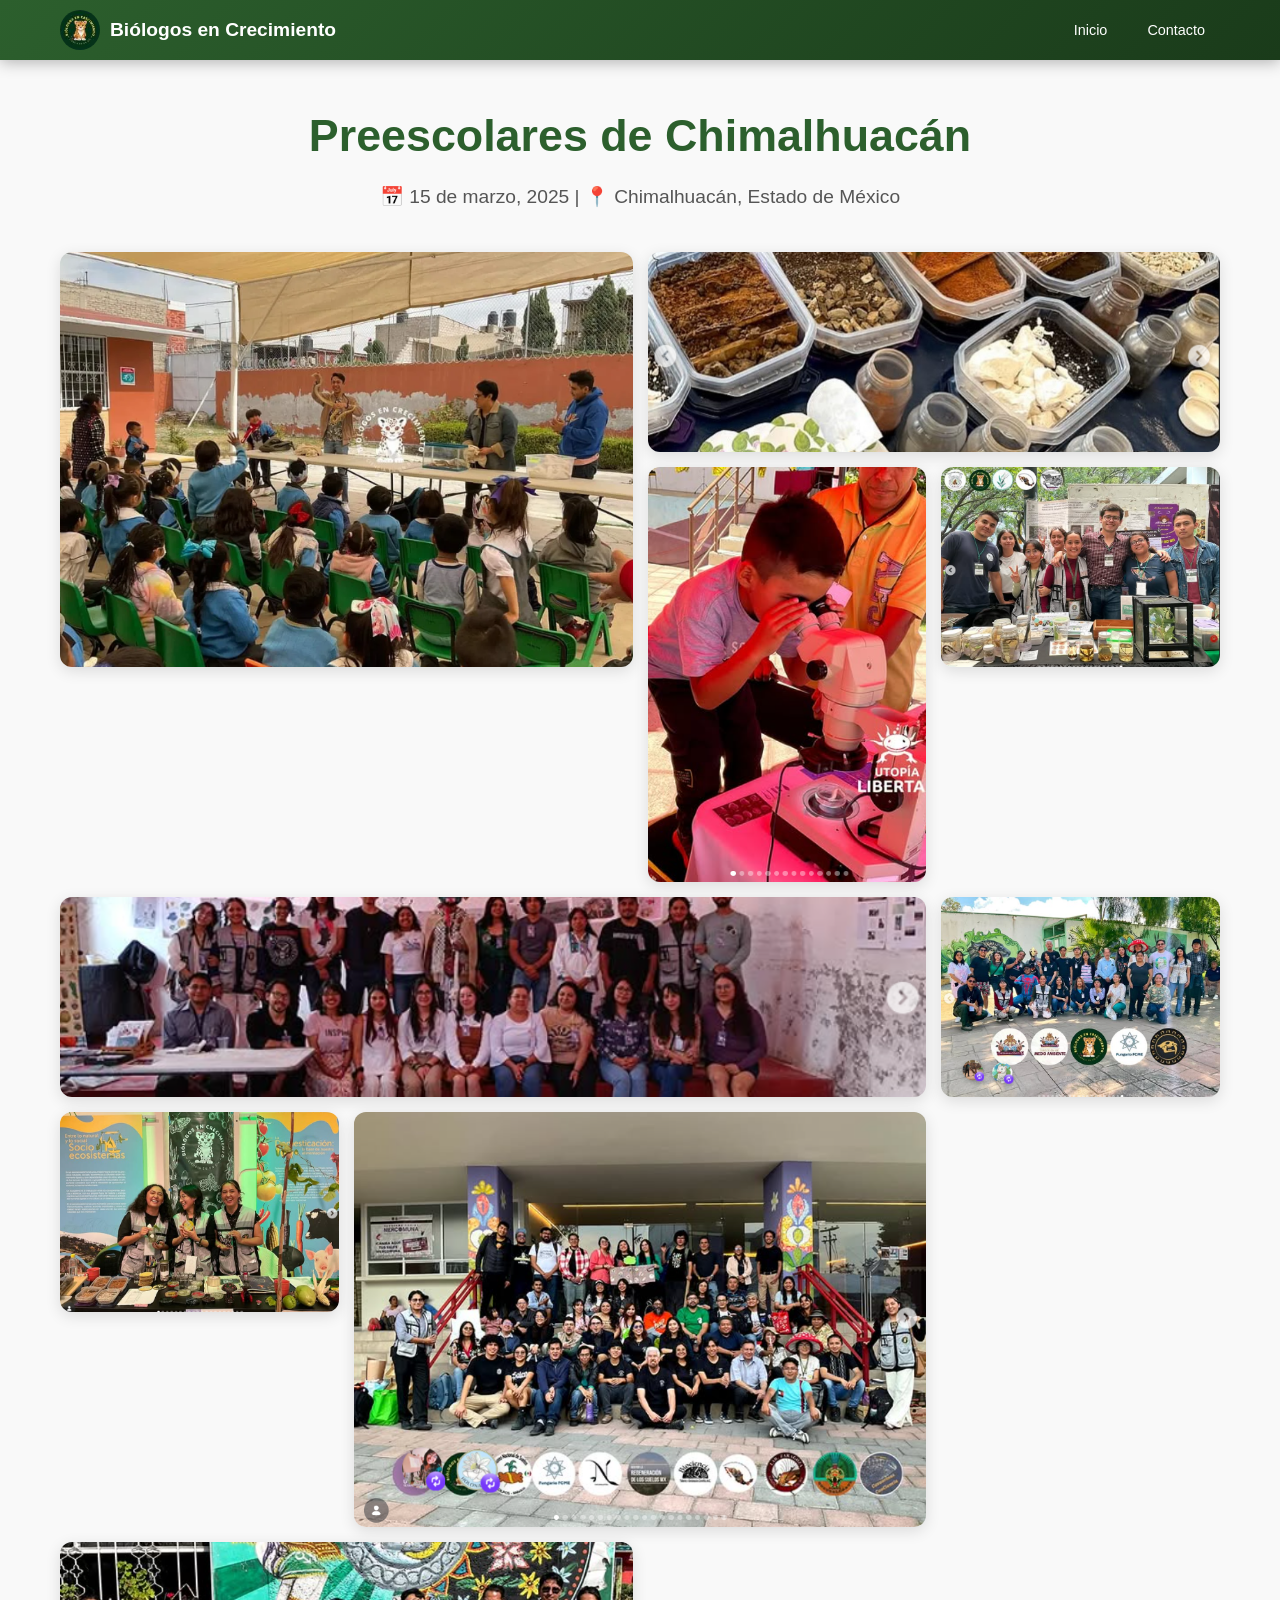
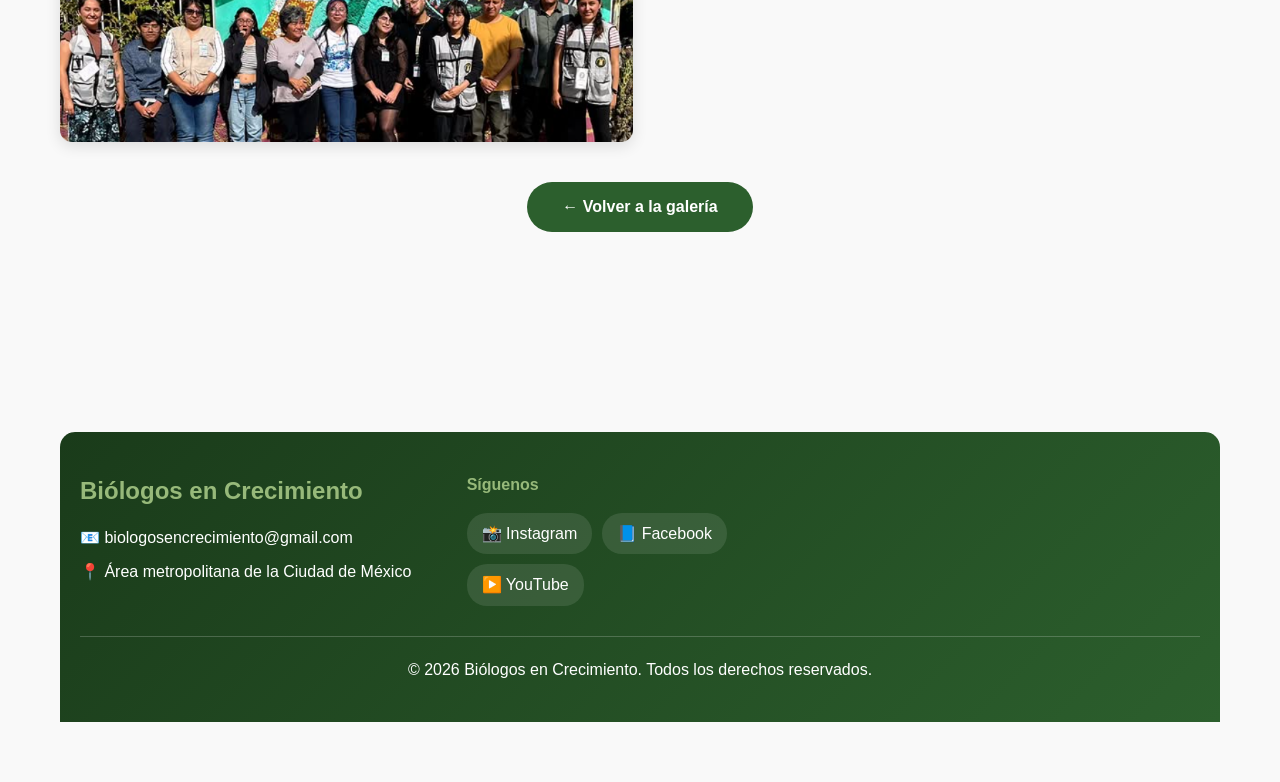
<file: evento1.html>
<!DOCTYPE html>
<html lang="es">
<head>
    <meta charset="UTF-8">
    <meta name="viewport" content="width=device-width, initial-scale=1.0">
    <title>Biólogos en Crecimiento - Preescolares de Chimalhuacán</title>
    <link rel="icon" href="LOGO VERDE.png" type="imagen/png">
    <link rel="stylesheet" href="index.css">
</head>
<body>
    <!-- ===== BARRA DE NAVEGACIÓN ===== -->
    <nav class="navbar">
        <div class="nav-container">
            <div class="logo">
                <img src="verde.jpg" alt="Logo" class="logo-img">
                <span>Biólogos en Crecimiento</span>
            </div>
            <ul class="nav-menu" id="navMenu">
                <li><a href="index.html">Inicio</a></li>
                <li><a href="#contacto">Contacto</a></li>
            </ul>
            <!-- Menú hamburguesa para móvil -->
            <div class="menu-toggle" id="menuToggle">☰</div>
        </div>
    </nav>

    <!-- ===== SECCIÓN GALERÍA DEL EVENTO ===== -->
    <section id="galeria-evento" style="padding-top: 40px;">
        <!-- Título del evento -->
        <h1 style="font-size: 2.8rem; color: #2c5f2d; text-align: center; margin-bottom: 10px;">Preescolares de Chimalhuacán</h1>
        <p style="text-align: center; font-size: 1.2rem; color: #555; margin-bottom: 40px;">
            📅 15 de marzo, 2025 | 📍 Chimalhuacán, Estado de México
        </p>

         <!-- ===== GALERÍA CON TAMAÑOS VARIADOS ===== -->
        <div class="galeria-evento-grid">
            <!-- Imagen grande (2x2) -->
            <div class="galeria-evento-item grande">
                <img src="1.jpg" alt="Foto destacada del evento">
            </div>
            
            <!-- Imagen mediana (2x1) -->
            <div class="galeria-evento-item mediano">
                <img src="2.jpg" alt="Foto 2 del evento">
            </div>
            
            <!-- Imagen vertical (1x2) -->
            <div class="galeria-evento-item vertical">
                <img src="3.jpg" alt="Foto 3 del evento">
            </div>
            
            <!-- Imagen pequeña (1x1) -->
            <div class="galeria-evento-item pequeno">
                <img src="4.jpg" alt="Foto 4 del evento">
            </div>
            
            <!-- Imagen horizontal (3x1) -->
            <div class="galeria-evento-item horizontal">
                <img src="5.jpg" alt="Foto 5 del evento">
            </div>
            
            <!-- Imagen pequeña (1x1) -->
            <div class="galeria-evento-item pequeno">
                <img src="6.jpg" alt="Foto 6 del evento">
            </div>
            
            <!-- Imagen pequeña (1x1) -->
            <div class="galeria-evento-item pequeno">
                <img src="7.jpg" alt="Foto 7 del evento">
            </div>
            
            <!-- Imagen grande (2x2) -->
            <div class="galeria-evento-item grande">
                <img src="8.jpg" alt="Foto 8 del evento">
            </div>
            
            <!-- Imagen mediana (2x1) -->
            <div class="galeria-evento-item mediano">
                <img src="9.jpg" alt="Foto 9 del evento">
            </div>
        </div>

        <!-- ===== BOTÓN PARA VOLVER ===== -->
        <div style="text-align: center; margin: 40px 0;">
            <a href="index.html" style="display: inline-block; background: #2c5f2d; color: white; padding: 12px 35px; border-radius: 30px; text-decoration: none; font-weight: bold; font-size: 1rem; transition: all 0.3s;">
                ← Volver a la galería
            </a>
        </div>
    </section>

    <!-- ===== FOOTER ===== -->
     <section id="contacto">
        <footer class="footer">
            <div class="footer-content">
                <div class="footer-info">
                    <h3>Biólogos en Crecimiento</h3>
                    <p>📧 biologosencrecimiento@gmail.com</p>
                    <p>📍 Área metropolitana de la Ciudad de México</p>
                </div>
                <div class="footer-social">
                    <h4>Síguenos</h4>
                    <div class="social-links">
                        <a href="#" target="_blank">📸 Instagram</a>
                        <a href="#" target="_blank">📘 Facebook</a>
                        <a href="#" target="_blank">▶️ YouTube</a>
                    </div>
                </div>
            </div>
            <div class="footer-bottom">
                <p>© 2026 Biólogos en Crecimiento. Todos los derechos reservados.</p>
            </div>
        </footer>
    </section>
    <script>
        // Menú hamburguesa
        const menuToggle = document.getElementById('menuToggle');
        const navMenu = document.getElementById('navMenu');

        menuToggle.addEventListener('click', function() {
            navMenu.classList.toggle('activo');
        });

        document.querySelectorAll('.nav-menu a').forEach(link => {
            link.addEventListener('click', function() {
                navMenu.classList.remove('activo');
            });
        });
    </script>
</body>
</html>
</file>
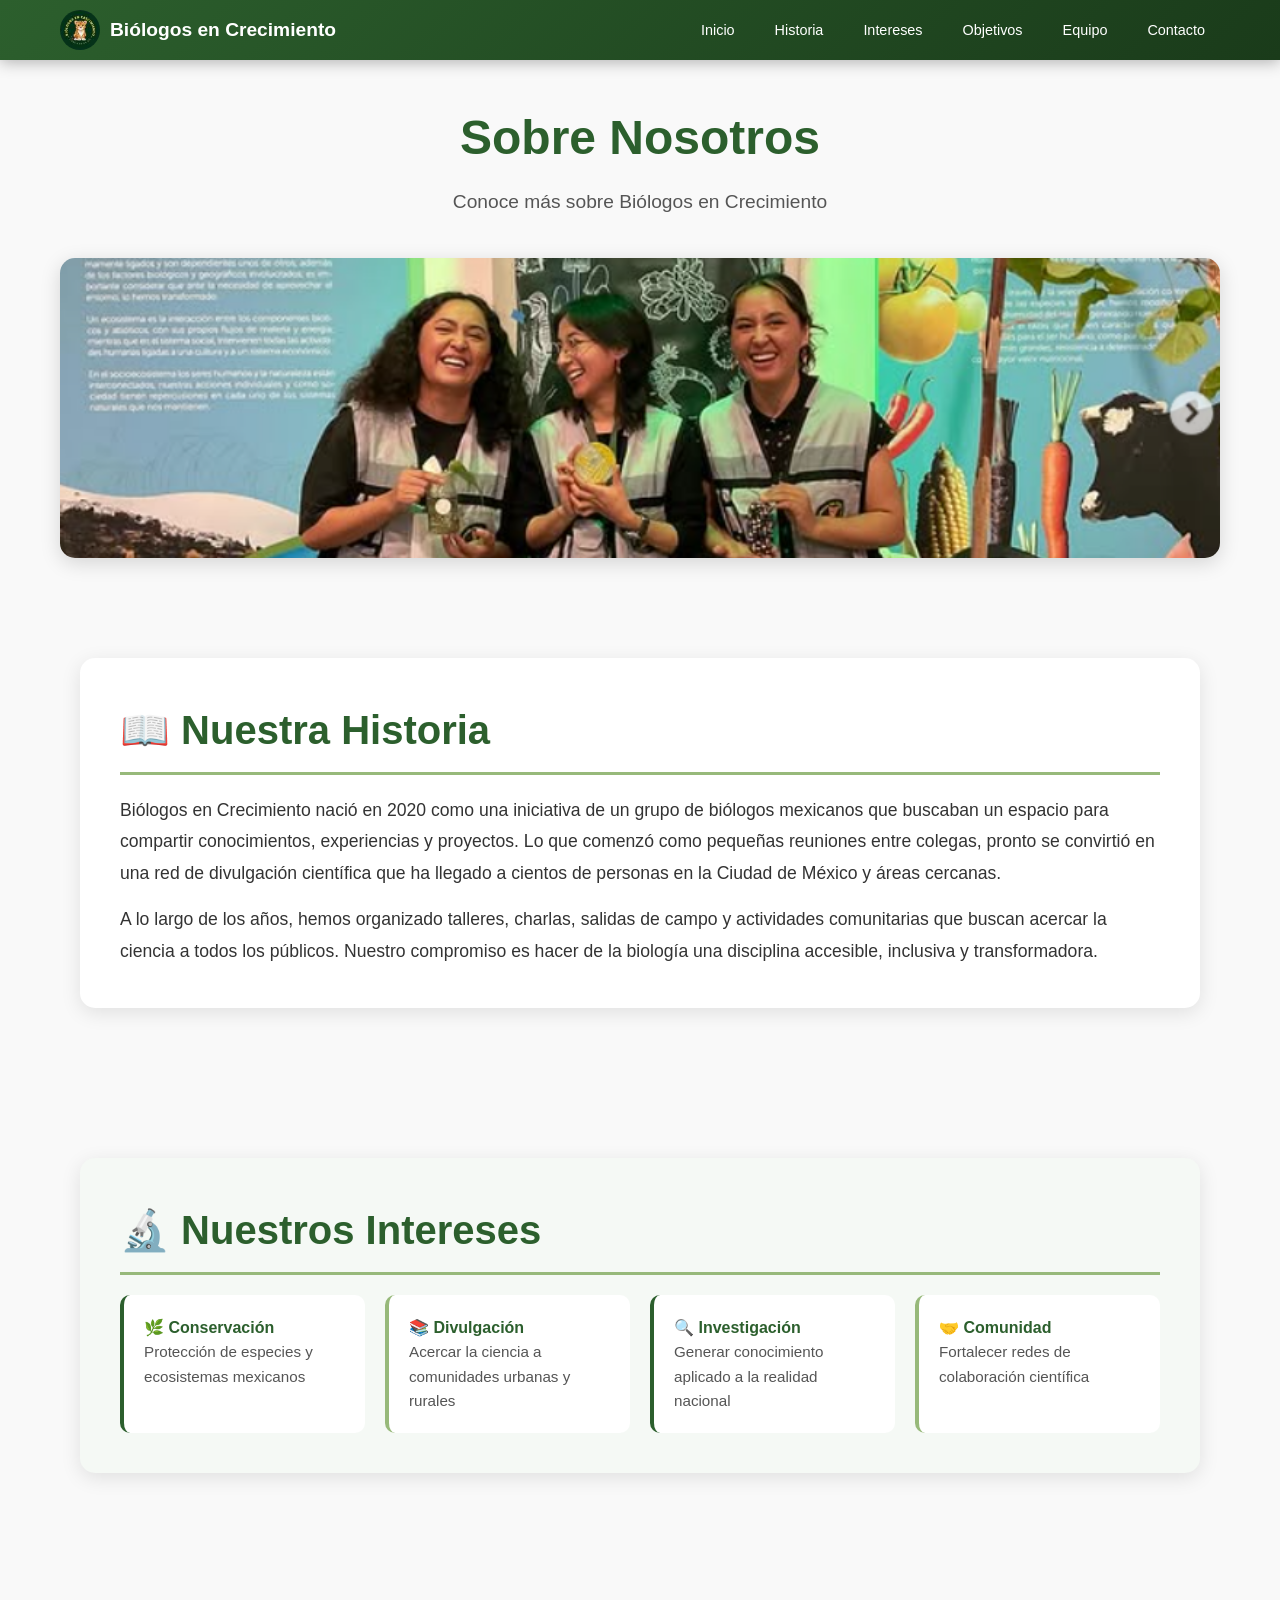
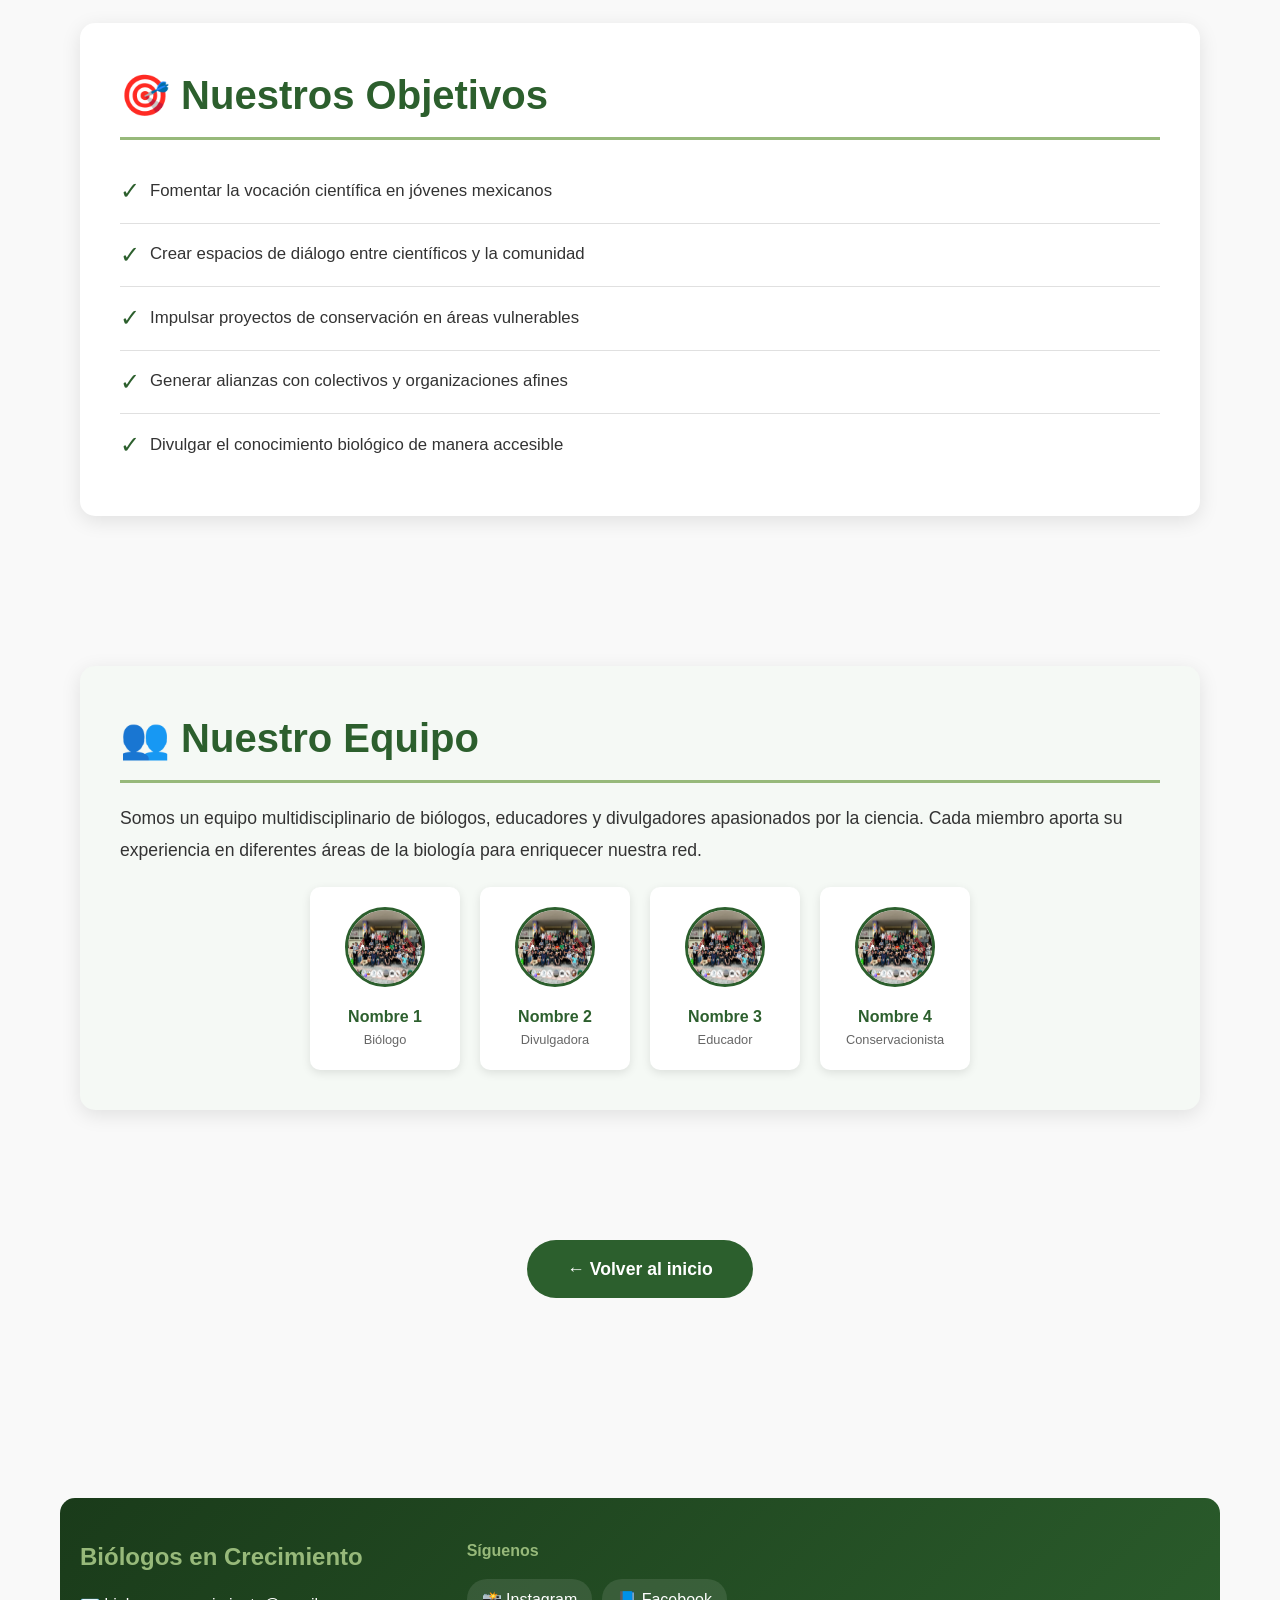
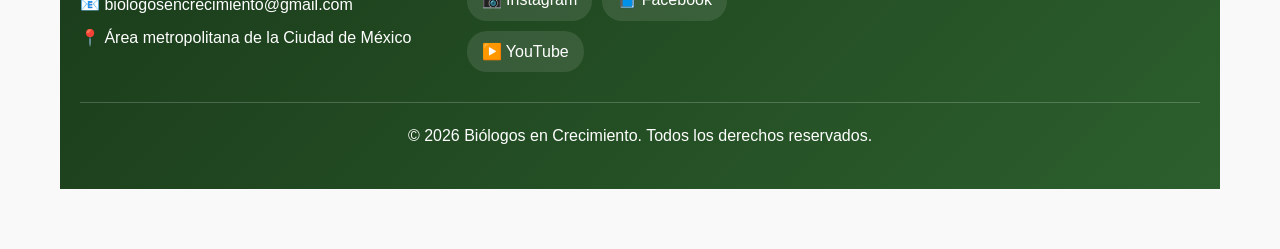
<file: nosotros.html>
<!DOCTYPE html>
<html lang="es">
<head>
    <meta charset="UTF-8">
    <meta name="viewport" content="width=device-width, initial-scale=1.0">
    <title>Biólogos en Crecimiento - Nosotros</title>
    <link rel="icon" href="LOGO VERDE.png" type="imagen/png">
    <link rel="stylesheet" href="index.css">
</head>
<body>
    <!-- ===== BARRA DE NAVEGACIÓN ===== -->
    <nav class="navbar">
        <div class="nav-container">
            <div class="logo">
                <img src="verde.jpg" alt="Logo" class="logo-img">
                <span>Biólogos en Crecimiento</span>
            </div>
            <ul class="nav-menu" id="navMenu">
                <li><a href="index.html">Inicio</a></li>
                <li><a href="#historia">Historia</a></li>
                <li><a href="#intereses">Intereses</a></li>
                <li><a href="#objetivos">Objetivos</a></li>
                <li><a href="#equipo">Equipo</a></li>
                <li><a href="#contacto">Contacto</a></li>
            </ul>
            <!-- Menú hamburguesa para móvil -->
            <div class="menu-toggle" id="menuToggle">☰</div>
        </div>
    </nav>

    <!-- ===== SECCIÓN NOSOTROS ===== -->
    <section id="nosotros" style="padding-top: 40px;">
        <h1 style="font-size: 3rem; color: #2c5f2d; text-align: center; margin-bottom: 10px;">Sobre Nosotros</h1>
        <p style="text-align: center; font-size: 1.2rem; color: #555; margin-bottom: 40px;">Conoce más sobre Biólogos en Crecimiento</p>

        <!-- ===== IMAGEN DESTACADA ===== -->
        <div class="imagen-fija" style="margin-bottom: 40px;">
            <div class="fija-contenedor" style="height: 300px;">
                <img src="7.jpg" alt="Biología en crecimiento">
                <div class="fija-texto" style="padding: 20px 40px;">
                    <h2 style="font-size: 2rem;">Nuestra Historia</h2>
                    <p style="font-size: 1rem;">Un viaje de crecimiento científico y comunitario</p>
                </div>
            </div>
        </div>

        <!-- ===== HISTORIA ===== -->
    <section id="historia">
        <div style="background: white; padding: 40px; border-radius: 15px; box-shadow: 0 5px 20px rgba(0,0,0,0.1); margin-bottom: 30px;">
            <h2 style="color: #2c5f2d; border-bottom: 3px solid #97b97a; padding-bottom: 10px; margin-bottom: 20px; text-align: left;">📖 Nuestra Historia</h2>
            <p style="font-size: 1.1rem; line-height: 1.8; color: #333;">
                Biólogos en Crecimiento nació en 2020 como una iniciativa de un grupo de biólogos mexicanos que buscaban 
                un espacio para compartir conocimientos, experiencias y proyectos. Lo que comenzó como pequeñas reuniones 
                entre colegas, pronto se convirtió en una red de divulgación científica que ha llegado a cientos de personas 
                en la Ciudad de México y áreas cercanas.
            </p>
            <p style="font-size: 1.1rem; line-height: 1.8; color: #333; margin-top: 15px;">
                A lo largo de los años, hemos organizado talleres, charlas, salidas de campo y actividades comunitarias 
                que buscan acercar la ciencia a todos los públicos. Nuestro compromiso es hacer de la biología una 
                disciplina accesible, inclusiva y transformadora.
            </p>
        </div>
    </section>

        <!-- ===== INTERESES ===== -->
    <section id="intereses">
        <div style="background: #f5f9f5; padding: 40px; border-radius: 15px; box-shadow: 0 5px 20px rgba(0,0,0,0.1); margin-bottom: 30px;">
            <h2 style="color: #2c5f2d; border-bottom: 3px solid #97b97a; padding-bottom: 10px; margin-bottom: 20px; text-align: left;">🔬 Nuestros Intereses</h2>
            <div style="display: grid; grid-template-columns: repeat(auto-fit, minmax(200px, 1fr)); gap: 20px;">
                <div style="background: white; padding: 20px; border-radius: 10px; border-left: 4px solid #2c5f2d;">
                    <h4 style="color: #2c5f2d;">🌿 Conservación</h4>
                    <p style="color: #555; font-size: 0.95rem;">Protección de especies y ecosistemas mexicanos</p>
                </div>
                <div style="background: white; padding: 20px; border-radius: 10px; border-left: 4px solid #97b97a;">
                    <h4 style="color: #2c5f2d;">📚 Divulgación</h4>
                    <p style="color: #555; font-size: 0.95rem;">Acercar la ciencia a comunidades urbanas y rurales</p>
                </div>
                <div style="background: white; padding: 20px; border-radius: 10px; border-left: 4px solid #2c5f2d;">
                    <h4 style="color: #2c5f2d;">🔍 Investigación</h4>
                    <p style="color: #555; font-size: 0.95rem;">Generar conocimiento aplicado a la realidad nacional</p>
                </div>
                <div style="background: white; padding: 20px; border-radius: 10px; border-left: 4px solid #97b97a;">
                    <h4 style="color: #2c5f2d;">🤝 Comunidad</h4>
                    <p style="color: #555; font-size: 0.95rem;">Fortalecer redes de colaboración científica</p>
                </div>
            </div>
        </div>
    </section>

        <!-- ===== OBJETIVOS ===== -->
    <section id="objetivos">
        <div style="background: white; padding: 40px; border-radius: 15px; box-shadow: 0 5px 20px rgba(0,0,0,0.1); margin-bottom: 30px;">
            <h2 style="color: #2c5f2d; border-bottom: 3px solid #97b97a; padding-bottom: 10px; margin-bottom: 20px; text-align: left;">🎯 Nuestros Objetivos</h2>
            <ul style="list-style: none; padding: 0;">
                <li style="padding: 12px 0; border-bottom: 1px solid #e0e0e0; font-size: 1.05rem; display: flex; align-items: center; gap: 10px;">
                    <span style="color: #2c5f2d; font-size: 1.5rem;">✓</span>
                    <span>Fomentar la vocación científica en jóvenes mexicanos</span>
                </li>
                <li style="padding: 12px 0; border-bottom: 1px solid #e0e0e0; font-size: 1.05rem; display: flex; align-items: center; gap: 10px;">
                    <span style="color: #2c5f2d; font-size: 1.5rem;">✓</span>
                    <span>Crear espacios de diálogo entre científicos y la comunidad</span>
                </li>
                <li style="padding: 12px 0; border-bottom: 1px solid #e0e0e0; font-size: 1.05rem; display: flex; align-items: center; gap: 10px;">
                    <span style="color: #2c5f2d; font-size: 1.5rem;">✓</span>
                    <span>Impulsar proyectos de conservación en áreas vulnerables</span>
                </li>
                <li style="padding: 12px 0; border-bottom: 1px solid #e0e0e0; font-size: 1.05rem; display: flex; align-items: center; gap: 10px;">
                    <span style="color: #2c5f2d; font-size: 1.5rem;">✓</span>
                    <span>Generar alianzas con colectivos y organizaciones afines</span>
                </li>
                <li style="padding: 12px 0; font-size: 1.05rem; display: flex; align-items: center; gap: 10px;">
                    <span style="color: #2c5f2d; font-size: 1.5rem;">✓</span>
                    <span>Divulgar el conocimiento biológico de manera accesible</span>
                </li>
            </ul>
        </div>
    </section>

        <!-- ===== EQUIPO ===== -->
    <section id="equipo">
        <div style="background: #f5f9f5; padding: 40px; border-radius: 15px; box-shadow: 0 5px 20px rgba(0,0,0,0.1); margin-bottom: 30px;">
            <h2 style="color: #2c5f2d; border-bottom: 3px solid #97b97a; padding-bottom: 10px; margin-bottom: 20px; text-align: left;">👥 Nuestro Equipo</h2>
            <p style="font-size: 1.1rem; line-height: 1.8; color: #333; margin-bottom: 20px;">
                Somos un equipo multidisciplinario de biólogos, educadores y divulgadores apasionados por la ciencia.
                Cada miembro aporta su experiencia en diferentes áreas de la biología para enriquecer nuestra red.
            </p>
            <div style="display: flex; flex-wrap: wrap; gap: 20px; justify-content: center;">
                <div style="text-align: center; background: white; padding: 20px; border-radius: 10px; width: 150px; box-shadow: 0 3px 10px rgba(0,0,0,0.1);">
                    <img src="8.jpg" alt="Miembro" style="width: 80px; height: 80px; border-radius: 50%; border: 3px solid #2c5f2d;">
                    <p style="margin-top: 10px; font-weight: bold; color: #2c5f2d;">Nombre 1</p>
                    <p style="font-size: 0.8rem; color: #666;">Biólogo</p>
                </div>
                <div style="text-align: center; background: white; padding: 20px; border-radius: 10px; width: 150px; box-shadow: 0 3px 10px rgba(0,0,0,0.1);">
                    <img src="8.jpg" alt="Miembro" style="width: 80px; height: 80px; border-radius: 50%; border: 3px solid #2c5f2d;">
                    <p style="margin-top: 10px; font-weight: bold; color: #2c5f2d;">Nombre 2</p>
                    <p style="font-size: 0.8rem; color: #666;">Divulgadora</p>
                </div>
                <div style="text-align: center; background: white; padding: 20px; border-radius: 10px; width: 150px; box-shadow: 0 3px 10px rgba(0,0,0,0.1);">
                    <img src="8.jpg" alt="Miembro" style="width: 80px; height: 80px; border-radius: 50%; border: 3px solid #2c5f2d;">
                    <p style="margin-top: 10px; font-weight: bold; color: #2c5f2d;">Nombre 3</p>
                    <p style="font-size: 0.8rem; color: #666;">Educador</p>
                </div>
                <div style="text-align: center; background: white; padding: 20px; border-radius: 10px; width: 150px; box-shadow: 0 3px 10px rgba(0,0,0,0.1);">
                    <img src="8.jpg" alt="Miembro" style="width: 80px; height: 80px; border-radius: 50%; border: 3px solid #2c5f2d;">
                    <p style="margin-top: 10px; font-weight: bold; color: #2c5f2d;">Nombre 4</p>
                    <p style="font-size: 0.8rem; color: #666;">Conservacionista</p>
                </div>
            </div>
        </div>
    </section>

        <!-- ===== BOTÓN PARA VOLVER ===== -->
        <div style="text-align: center; margin: 40px 0;">
            <a href="index.html" style="display: inline-block; background: #2c5f2d; color: white; padding: 15px 40px; border-radius: 30px; text-decoration: none; font-weight: bold; font-size: 1.1rem; transition: all 0.3s;">
                ← Volver al inicio
            </a>
        </div>
    </section>

    <!-- ===== FOOTER ===== -->
<section id="contacto">
    <footer class="footer">
        <div class="footer-content">
            <div class="footer-info">
                <h3>Biólogos en Crecimiento</h3>
                <p>📧 biologosencrecimiento@gmail.com</p>
                <p>📍 Área metropolitana de la Ciudad de México</p>
            </div>
            <div class="footer-social">
                <h4>Síguenos</h4>
                <div class="social-links">
                    <a href="#" target="_blank">📸 Instagram</a>
                    <a href="#" target="_blank">📘 Facebook</a>
                    <a href="#" target="_blank">▶️ YouTube</a>
                </div>
            </div>
        </div>
        <div class="footer-bottom">
            <p>© 2026 Biólogos en Crecimiento. Todos los derechos reservados.</p>
        </div>
    </footer>
</section>

    <script>
        // Menú hamburguesa
        const menuToggle = document.getElementById('menuToggle');
        const navMenu = document.getElementById('navMenu');

        menuToggle.addEventListener('click', function() {
            navMenu.classList.toggle('activo');
        });

        document.querySelectorAll('.nav-menu a').forEach(link => {
            link.addEventListener('click', function() {
                navMenu.classList.remove('activo');
            });
        });
    </script>
</body>
</html>
</file>
<file: index.css>
/* ===== RESET Y CONFIGURACIÓN BASE ===== */
* {
    margin: 0;
    padding: 0;
    box-sizing: border-box;
}

html {
    scroll-behavior: smooth;
}

body {
    font-family: 'Segoe UI', Tahoma, Geneva, Verdana, sans-serif;
    line-height: 1.6;
    color: #333;
    background-color: #f9f9f9;
}

section {
    padding: 60px 20px;
    max-width: 1200px;
    margin: 0 auto;
}

h2 {
    font-size: 2.5rem;
    color: #2c5f2d;
    text-align: center;
    margin-bottom: 40px;
    border-bottom: 3px solid #97b97a;
    padding-bottom: 10px;
}

/* ===== NAVEGACIÓN ===== */
.navbar {
    background: linear-gradient(135deg, #2c5f2d, #1a3b1a);
    padding: 0;
    position: sticky;
    top: 0;
    z-index: 1000;
    box-shadow: 0 2px 15px rgba(0,0,0,0.3);
}

.nav-container {
    max-width: 1200px;
    margin: 0 auto;
    display: flex;
    justify-content: space-between;
    align-items: center;
    padding: 10px 20px;
}

.logo {
    display: flex;
    align-items: center;
    gap: 10px;
}

.logo-img {
    width: 40px;
    height: 40px;
    border-radius: 50%;
    object-fit: cover;
}

.logo span {
    color: white;
    font-size: 1.2rem;
    font-weight: bold;
}

.nav-menu {
    display: flex;
    list-style: none;
    gap: 10px;
}

.nav-menu li a {
    color: white;
    text-decoration: none;
    padding: 8px 15px;
    border-radius: 5px;
    transition: all 0.3s;
    font-size: 0.9rem;
}

.nav-menu li a:hover {
    background-color: #97b97a;
    color: #1a3b1a;
    transform: translateY(-2px);
}

.menu-toggle {
    display: none;
    color: white;
    font-size: 1.8rem;
    cursor: pointer;
}

/* ===== CARRUSEL PRINCIPAL ===== */
.carrusel {
    position: relative;
    overflow: hidden;
    border-radius: 15px;
    box-shadow: 0 5px 20px rgba(0,0,0,0.2);
    margin: 20px 0;
    background: #000;
    width: 100%;
}

.track {
    display: flex;
    transition: transform 0.5s ease-in-out;
    width: 100%;
    will-change: transform;
}

.slide {
    min-width: 100%;
    flex-shrink: 0;
    position: relative;
}

.slide img {
    width: 100%;
    height: 500px;
    object-fit: cover;
    display: block;
}

.slide-content {
    position: absolute;
    bottom: 30px;
    left: 50%;
    transform: translateX(-50%);
    background: rgba(0,0,0,0.75);
    color: white;
    padding: 20px 30px;
    border-radius: 10px;
    text-align: center;
    width: 80%;
    max-width: 600px;
    backdrop-filter: blur(5px);
}

.btn-vermas {
    display: inline-block;
    background: #2c5f2d;
    color: white;
    padding: 10px 25px;
    margin-top: 10px;
    border-radius: 25px;
    text-decoration: none;
    transition: all 0.3s;
}

.btn-vermas:hover {
    background: #97b97a;
    color: #1a3b1a;
    transform: scale(1.05);
}

.btn-izquierda,
.btn-derecha {
    position: absolute;
    top: 50%;
    transform: translateY(-50%);
    background: rgba(255,255,255,0.85);
    border: none;
    color: #333;
    font-size: 2.5rem;
    padding: 15px 22px;
    cursor: pointer;
    border-radius: 50%;
    transition: all 0.3s;
    z-index: 10;
    box-shadow: 0 2px 10px rgba(0,0,0,0.3);
    user-select: none;
}

.btn-izquierda:hover,
.btn-derecha:hover {
    background: #2c5f2d;
    color: white;
    transform: translateY(-50%) scale(1.1);
}

.btn-izquierda { left: 15px; }
.btn-derecha { right: 15px; }

.indicadores {
    position: absolute;
    bottom: 20px;
    left: 50%;
    transform: translateX(-50%);
    display: flex;
    gap: 12px;
    z-index: 10;
}

.indicador {
    width: 12px;
    height: 12px;
    border-radius: 50%;
    background: rgba(255,255,255,0.5);
    cursor: pointer;
    transition: all 0.3s;
    border: 2px solid transparent;
}

.indicador:hover {
    background: rgba(255,255,255,0.8);
    transform: scale(1.2);
}

.indicador.activo {
    background: #2c5f2d;
    border-color: white;
    transform: scale(1.2);
}

/* ===== IMAGEN FIJA CON TEXTO CENTRADO ===== */
.imagen-fija {
    margin: 40px 0;
    border-radius: 15px;
    overflow: hidden;
    box-shadow: 0 5px 20px rgba(0,0,0,0.15);
}

.fija-contenedor {
    position: relative;
    width: 100%;
    height: 400px;
}

.fija-contenedor img {
    width: 100%;
    height: 100%;
    object-fit: cover;
}

.fija-texto {
    text-align: center;
    margin-bottom: 20px;
    padding: 20px;
    background: #2c5f2d;
    border-radius: 15px;
    border-left: 5px solid #2c5f2d;
}

.fija-texto h2 {
    color: white;
    font-size: 2.8rem;
    margin-bottom: 10px;
    border-bottom: none;
}

.fija-texto p {
    color: whitesmoke;
    font-size: 1.3rem;
}

/* ===== MISIÓN Y VISIÓN ===== */
.mision-vision-container {
    display: flex;
    flex-direction: column;
    gap: 50px;
    margin: 50px 0;
}

.mv-item {
    display: flex;
    align-items: center;
    gap: 40px;
    background: white;
    border-radius: 15px;
    padding: 20px;
    box-shadow: 0 5px 20px rgba(0,0,0,0.1);
    min-height: 300px;
}

.mv-imagen {
    flex: 1;
    min-width: 40%;
}

.mv-imagen img {
    width: 100%;
    height: 100%;
    object-fit: cover;
    border-radius: 10px;
    min-height: 250px;
}

.mv-texto {
    flex: 1;
    padding: 20px;
}

.mv-texto h3 {
    font-size: 2rem;
    color: #2c5f2d;
    margin-bottom: 15px;
}

.mv-texto p {
    font-size: 1.1rem;
    line-height: 1.8;
}

.mision .mv-imagen { order: 1; }
.mision .mv-texto { order: 2; }
.vision .mv-imagen { order: 2; }
.vision .mv-texto { order: 1; }

/* ===== COLABORADORES (VERSIÓN GRID) ===== */
.colab-grid {
    display: flex;
    flex-wrap: wrap;
    gap: 30px;
    justify-content: center;
    padding: 20px;
}

.colab-item {
    display: flex;
    flex-direction: column;
    align-items: center;
    width: 120px;
    text-align: center;
}

.colab-item img {
    width: 100px;
    height: 100px;
    border-radius: 50%;
    object-fit: cover;
    border: 3px solid #2c5f2d;
    transition: all 0.3s;
}

.colab-item img:hover {
    transform: scale(1.1);
    border-color: #97b97a;
}

.colab-item a {
    margin-top: 8px;
    color: #2c5f2d;
    text-decoration: none;
    font-weight: bold;
    font-size: 0.9rem;
    transition: color 0.3s;
    word-break: break-word;
    text-align: center;
}

.colab-item a:hover {
    color: #97b97a;
}

/* ===== GALERÍA DE EVENTOS ===== */
.eventos-grid {
    display: grid;
    grid-template-columns: repeat(4, 1fr);
    gap: 20px;
}

.evento-item {
    background: white;
    border-radius: 10px;
    overflow: hidden;
    box-shadow: 0 3px 10px rgba(0,0,0,0.1);
    transition: all 0.3s;
}

.evento-item:hover {
    transform: translateY(-5px);
    box-shadow: 0 8px 25px rgba(0,0,0,0.15);
}

.evento-item img {
    width: 100%;
    height: 150px;
    object-fit: cover;
}

.evento-item p {
    padding: 10px;
    text-align: center;
    font-weight: bold;
    color: #2c5f2d;
    margin: 0;
}

/* ===== GALERÍA DE EVENTOS CON TAMAÑOS VARIADOS ===== */
.galeria-evento-grid {
    display: grid;
    grid-template-columns: repeat(4, 1fr);
    grid-auto-rows: 200px;
    gap: 15px;
    margin: 30px 0;
}

/* Tamaños variados para las imágenes */
.galeria-evento-item {
    border-radius: 12px;
    overflow: hidden;
    box-shadow: 0 4px 15px rgba(0,0,0,0.12);
    transition: all 0.3s;
    background: #f5f5f5;
    position: relative;
}

.galeria-evento-item:hover {
    transform: scale(1.02);
    box-shadow: 0 8px 30px rgba(0,0,0,0.2);
    z-index: 2;
}

.galeria-evento-item img {
    width: 100%;
    height: 100%;
    object-fit: cover;
    display: block;
    transition: transform 0.3s;
}

.galeria-evento-item:hover img {
    transform: scale(1.05);
}

/* ===== TAMAÑOS ESPECÍFICOS PARA CADA IMAGEN ===== */
/* Imagen grande (ocupa 2 columnas y 2 filas) */
.galeria-evento-item.grande {
    grid-column: span 2;
    grid-row: span 2;
}

/* Imagen mediana (ocupa 2 columnas, 1 fila) */
.galeria-evento-item.mediano {
    grid-column: span 2;
    grid-row: span 1;
}

/* Imagen horizontal (ocupa 3 columnas, 1 fila) */
.galeria-evento-item.horizontal {
    grid-column: span 3;
    grid-row: span 1;
}

/* Imagen vertical (ocupa 1 columna, 2 filas) */
.galeria-evento-item.vertical {
    grid-column: span 1;
    grid-row: span 2;
}

/* Imagen pequeña (por defecto: 1 columna, 1 fila) */
.galeria-evento-item.pequeno {
    grid-column: span 1;
    grid-row: span 1;
}

/* ===== RESPONSIVE ===== */
@media (max-width: 992px) {
    .galeria-evento-grid {
        grid-template-columns: repeat(3, 1fr);
        grid-auto-rows: 180px;
    }
}

@media (max-width: 768px) {
    .galeria-evento-grid {
        grid-template-columns: repeat(2, 1fr);
        grid-auto-rows: 160px;
        gap: 10px;
    }
    
    /* En móvil, todos los tamaños especiales se convierten en normales */
    .galeria-evento-item.grande,
    .galeria-evento-item.mediano,
    .galeria-evento-item.horizontal,
    .galeria-evento-item.vertical {
        grid-column: span 1;
        grid-row: span 1;
    }
}

@media (max-width: 480px) {
    .galeria-evento-grid {
        grid-template-columns: 1fr 1fr;
        grid-auto-rows: 140px;
        gap: 8px;
    }
}

/* ===== MAPA ===== */
#mapa-container {
    border-radius: 15px;
    overflow: hidden;
    box-shadow: 0 5px 20px rgba(0,0,0,0.1);
    margin: 20px 0;
    height: 450px !important;  /* Forzar altura */
    position: relative;
    width: 100%;
}

#mapa-leaflet {
    height: 450px !important;  /* Forzar altura */
    width: 100% !important;
    z-index: 1;
    min-height: 450px;  /* Altura mínima */
}

.mapa-leyenda {
    text-align: center;
    padding: 15px;
    background: #f0f5f0;
    border-radius: 10px;
    margin-top: 15px;
}

.evento-popup .leaflet-popup-content-wrapper {
    border-radius: 10px;
    border-left: 4px solid #2c5f2d;
}

.evento-popup .leaflet-popup-content {
    font-size: 14px;
    line-height: 1.5;
}

/* ===== FOOTER ===== */
.footer {
    background: linear-gradient(135deg, #1a3b1a, #2c5f2d);
    color: white;
    padding: 40px 20px;
    border-radius: 15px 15px 0 0;
    margin-top: 40px;
}

.footer-content {
    max-width: 1200px;
    margin: 0 auto;
    display: grid;
    grid-template-columns: repeat(3, 1fr);
    gap: 40px;
}

.footer-info h3 {
    color: #97b97a;
    font-size: 1.5rem;
    margin-bottom: 15px;
}

.footer-info p {
    margin: 8px 0;
}

.footer-social h4 {
    color: #97b97a;
    margin-bottom: 15px;
}

.social-links {
    display: flex;
    flex-wrap: wrap;
    gap: 10px;
}

.social-links a {
    background: rgba(255,255,255,0.1);
    color: white;
    padding: 8px 15px;
    border-radius: 20px;
    text-decoration: none;
    transition: all 0.3s;
}

.social-links a:hover {
    background: #97b97a;
    color: #1a3b1a;
    transform: translateY(-3px);
}

.footer-bottom {
    text-align: center;
    padding-top: 20px;
    margin-top: 30px;
    border-top: 1px solid rgba(255,255,255,0.2);
}

/* ===== RESPONSIVE ===== */
@media (max-width: 768px) {
    .nav-menu {
        display: none;
        flex-direction: column;
        width: 100%;
        background: #1a3b1a;
        position: absolute;
        top: 100%;
        left: 0;
        padding: 20px;
        box-shadow: 0 5px 15px rgba(0,0,0,0.3);
    }

    .nav-menu.activo {
        display: flex;
    }

    .menu-toggle {
        display: block;
    }

    .slide img {
        height: 300px;
    }

    .slide-content {
        padding: 15px 20px;
        width: 90%;
        bottom: 15px;
    }

    .slide-content p {
        font-size: 0.9rem;
    }

    .btn-izquierda,
    .btn-derecha {
        font-size: 1.8rem;
        padding: 10px 16px;
    }

    .btn-izquierda { left: 10px; }
    .btn-derecha { right: 10px; }

    .fija-contenedor {
        height: 300px;
    }

    .fija-texto {
        padding: 20px 30px;
    }

    .fija-texto h2 {
        font-size: 2rem;
    }

    .mv-item {
        flex-direction: column;
        padding: 15px;
    }

    .mision .mv-imagen,
    .vision .mv-imagen {
        order: 1;
        width: 100%;
    }

    .mision .mv-texto,
    .vision .mv-texto {
        order: 2;
        width: 100%;
    }

    .eventos-grid {
        grid-template-columns: repeat(2, 1fr);
    }

    .footer-content {
        grid-template-columns: 1fr;
        gap: 30px;
    }

    .colab-item {
        width: 80px;
    }

    .colab-item img {
        width: 70px;
        height: 70px;
    }

    #mapa-leaflet {
        height: 350px;
    }
}

@media (max-width: 480px) {
    section {
        padding: 30px 10px;
    }

    h2 {
        font-size: 1.8rem;
    }

    .logo span {
        font-size: 0.9rem;
    }

    .slide img {
        height: 200px;
    }

    .slide-content {
        padding: 10px 15px;
        bottom: 10px;
    }

    .slide-content p {
        font-size: 0.75rem;
    }

    .btn-vermas {
        padding: 5px 12px;
        font-size: 0.75rem;
    }

    .btn-izquierda,
    .btn-derecha {
        font-size: 1.2rem;
        padding: 6px 12px;
    }

    .fija-contenedor {
        height: 200px;
    }

    .fija-texto {
        padding: 12px 18px;
    }

    .fija-texto h2 {
        font-size: 1.3rem;
    }

    .fija-texto p {
        font-size: 0.8rem;
    }

    .eventos-grid {
        grid-template-columns: repeat(2, 1fr);
        gap: 10px;
    }

    .evento-item img {
        height: 100px;
    }

    .colab-item {
        width: 70px;
    }

    .colab-item img {
        width: 60px;
        height: 60px;
    }

    .colab-item a {
        font-size: 0.7rem;
    }
}
</file>
